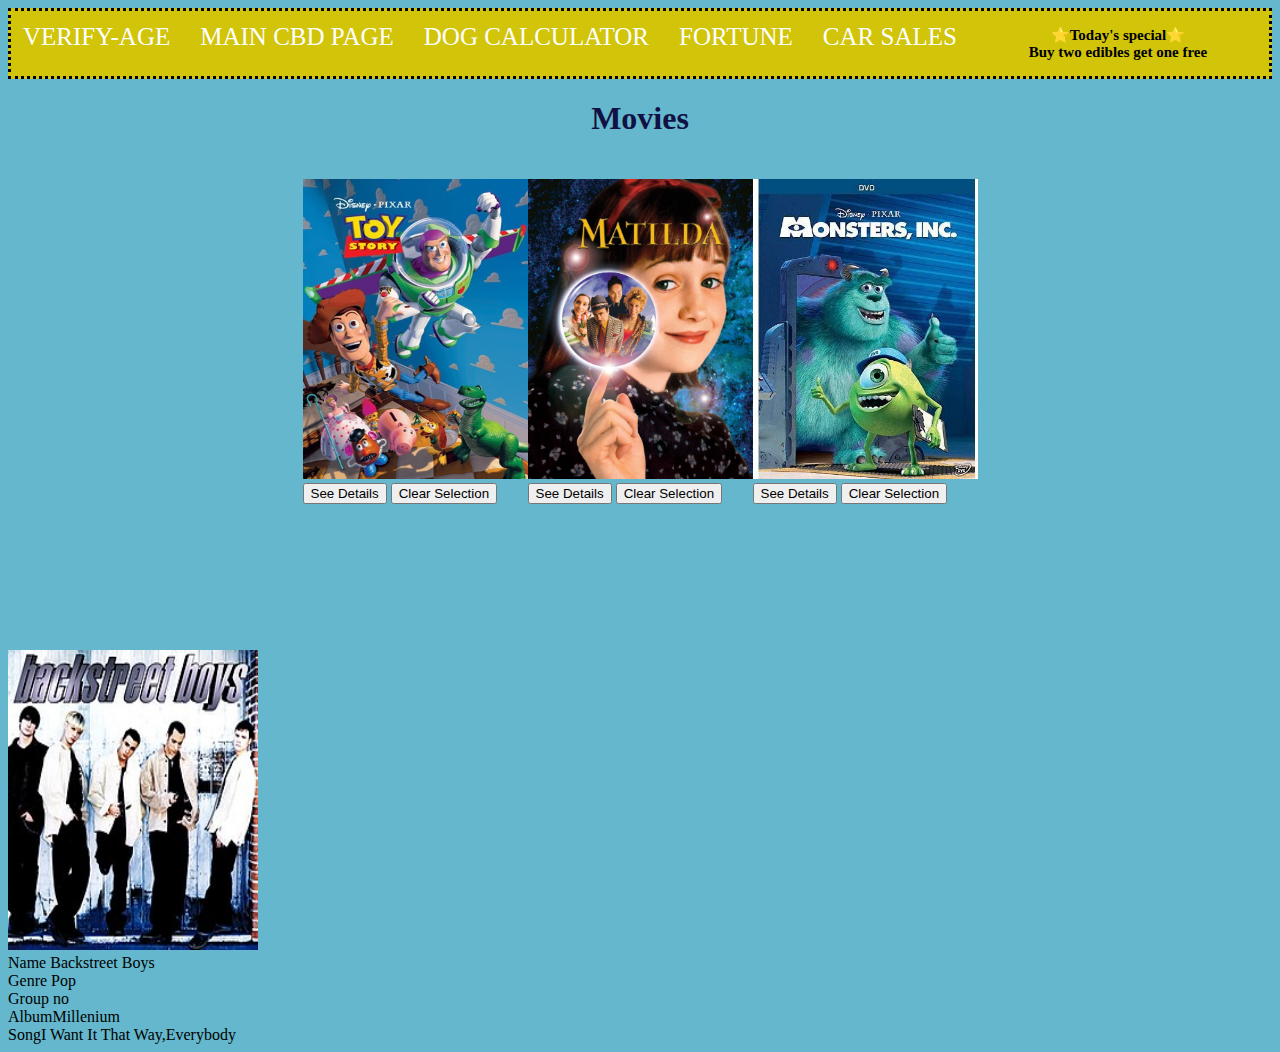
<file: dealership.html>
<!DOCTYPE html>
<html lang="en">

<head>
    <meta charset="UTF-8">
    <meta http-equiv="X-UA-Compatible" content="IE=edge">
    <meta name="viewport" content="width=device-width, initial-scale=1.0">
    <link rel="stylesheet" href="https://cdn.jsdelivr.net/npm/bootstrap@4.6.1/dist/css/bootstrap.min.css"
        integrity="sha384-zCbKRCUGaJDkqS1kPbPd7TveP5iyJE0EjAuZQTgFLD2ylzuqKfdKlfG/eSrtxUkn" crossorigin="anonymous">
    <title>Dealership</title>
    <style>
        header {
            background-color: rgb(7, 147, 182);
        }

        ul {
            list-style-type: none;
            margin: 0;
            padding: 0;
        }

        li {
            float: left;
        }

        a {
            display: block;
        }

        li a {
            color: white;
            text-decoration: none;
            text-transform: uppercase;
            font-weight: 500;
            font-size: 25px;
            padding: 15px;
        }

        li a:hover {
            color: gray;
            text-decoration: none;
            background-color: black;
        }

        div#message1 {
            background-color: rgb(209, 196, 9);
            height: 50%;
            padding: 15px 5px;
            text-align: center;
            font-size: 15px;
            font-weight: 600;
            font-family: cursive;
            border: black dotted 3px;
        }

        div.showme {
            display: block;
        }

        div.hideme {
            display: none;
        }
body {
    background-color: rgb(100, 183, 204);
}
        h1 {
            text-align: center;
            color: rgb(17, 17, 68);
        }
        img {
            width: 90%;
        }

        .row1, .row2 {
            display: flex;
            align-items: center;
            justify-content: center;
            padding-top: 20px;
            padding-bottom: 5%;
        }
    </style>
</head>

<body>
    <header class="navbar">
        <ul>
            <li><a href="index.html">Verify-Age</a></li>
            <li><a href="home.html">Main CBD Page</a></li>
            <li><a href="dog.html">Dog Calculator</a></li>
            <li><a href="fortune.html">Fortune</a></li>
            <li><a href="dealership.html">Car Sales</a></li>
        </ul>
    </header>
    <div id="message1"></div>

    <h1>Movies</h1>
    <div class="container">
        <div class="row1">
            <div class="col-md-4">
                <div id="first">
                    <img src="img/toystory" alt="toystory" style="height: 300px; width: 225px;">
                    <br>
                    <button onclick="display()" id="details">See Details</button>
                    <button onclick="clear()" id="clear">Clear Selection</button>
                    <div id="score"></div>
                </div>
            </div>
            <div class="col-md-4">
                <div id="second">
                    <img src="img/Matilda.jpg" alt="matilda" style="height: 300px; width: 225px;">
                    <br>
                    <button onclick="display2()" id="details2">See Details</button>
                    <button onclick="clear()" id="clear">Clear Selection</button>
                    <div id="score"></div>
                </div>
            </div>
            <div class="col-md-4">
                <div id="third">
                    <img src="img/Monsters inc.jpg" alt="monsters inc" style="height: 300px; width: 225px;">
                    <br>
                    <button onclick="display3()" id="details3">See Details</button>
                    <button onclick="clear()" id="clear">Clear Selection</button>
                    <div id="score"></div>
                </div>
            </div>
        </div>
        <div class="row2">
           
            <div id="movie1"></div>
           
            <div id="movie2"></div>
           
            <div id="movie3"></div>
        </div>
        <div class="row3">
            <img src="img/backstreet-boys.jpg" alt="backstreet-boys" style="height: 300px; width: 250px;">
            <div id="artist"></div>
        </div>
    </div>





    <script src="dealership.js"></script>
</body>

</html>
</file>
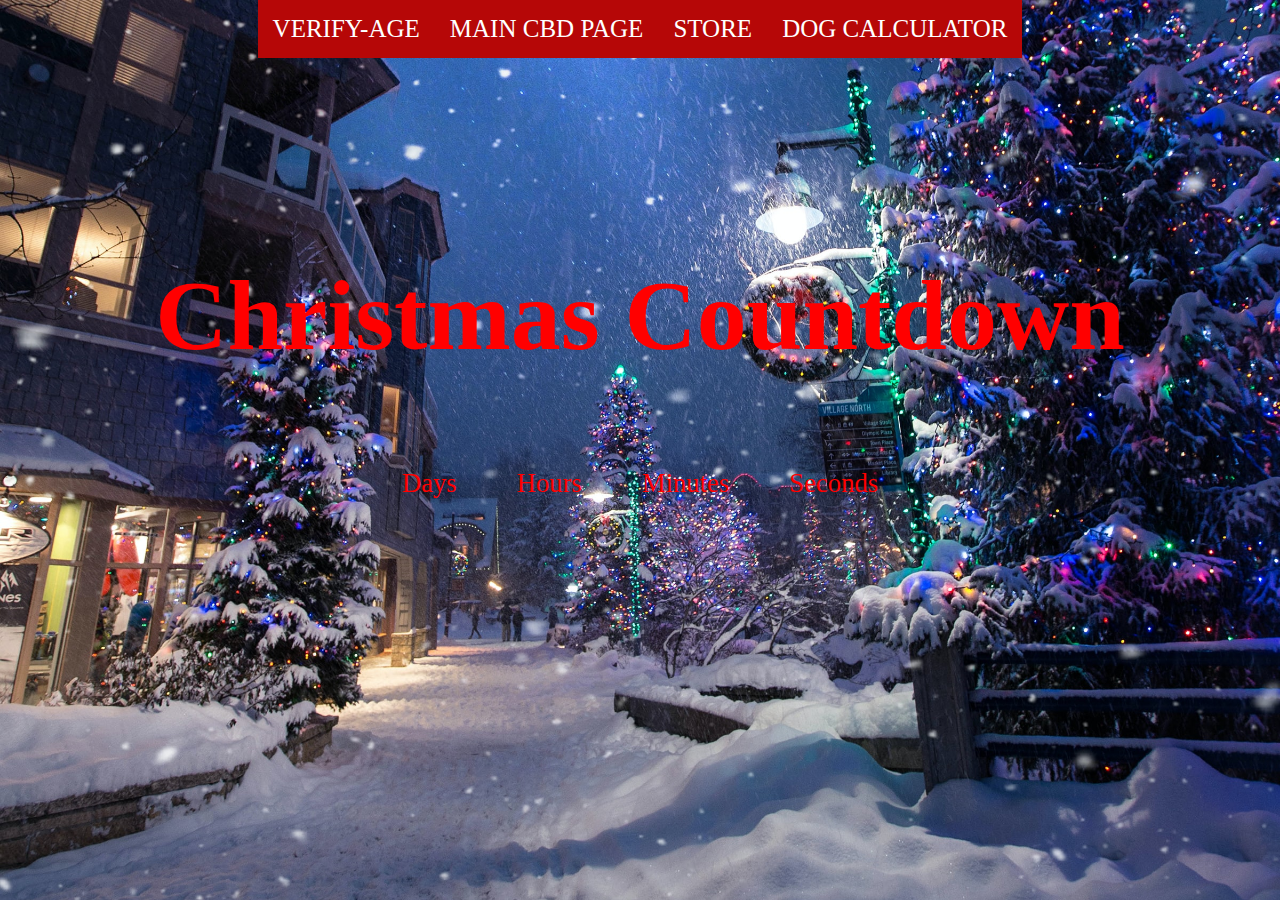
<file: final.html>
<!DOCTYPE html>
<html lang="en">

<head>
    <meta charset="UTF-8">
    <meta http-equiv="X-UA-Compatible" content="IE=edge">
    <meta name="viewport" content="width=device-width, initial-scale=1.0">
    <link rel="stylesheet" type="text/css" href="final.css">
    
    <title>Final Project</title>

    <script>
        const seconds = document.getElementById('seconds');
const minutes = document.getElementById('minutes');
const hours= document.getElementById('hours');
const days = document.getElementById('days');

const container = document.getElementById('container');
const currentYear = new Date ().getFullYear();

const christmasDate = new Date(`December 25 ${currentYear} 00:00:00`);

function updateContainer() {
    const timeNow = new Date();
    const result = christmasDate - timeNow;

    const second = Math.floor (result / 1000) % 60;
    const minute = Math.floor (result / 1000 / 60) % 60;
    const hour = Math.floor (result / 1000 / 60 / 60) % 24;
    const day = Math.floor (result / 1000 / 60 / 60 / 24);
    
    seconds.innerHTML = second;
    minutes.innerHTML = minute;
    hours.innerHTML = hour;
    days.innerHTML = day;
}

setInterval(updateContainer, 1000);

    </script>
</head>

<body>
    <header class="navbar">
        <ul>
            <li><a href="index.html">Verify-Age</a></li>
            <li><a href="home.html">Main CBD Page</a></li>
            <li><a href="store.html">Store</a></li>
            <li><a href="dog.html">Dog Calculator</a></li>
            <!-- <li><a href="fortune.html">Fortune</a></li>
            <li><a href="movies.html">Movies Cards</a></li>
            <li><a href="final.html">Final Project</a></li> -->
        </ul>
    </header>

    <h1>Christmas Countdown</h1>

    <div id="container" class="container">
        <div class="counter">
            <h2 id="days"></h2>
            <small>Days</small>
        </div>
        <div class="counter">
            <h2 id="hours"></h2>
            <small>Hours</small>
        </div>
        <div class="counter">
            <h2 id="minutes"></h2>
            <small>Minutes</small>
        </div>
        <div class="counter">
            <h2 id="seconds"></h2>
            <small>Seconds</small>
        </div>
    </div>


    <div class="snowflakes" aria-hidden="true">
        <div class="snowflake">
            ❅
        </div>
        <div class="snowflake">
            ❅
        </div>
        <div class="snowflake">
            ❆
        </div>
        <div class="snowflake">
            ❄
        </div>
        <div class="snowflake">
            ❅
        </div>
        <div class="snowflake">
            ❆
        </div>
        <div class="snowflake">
            ❄
        </div>
        <div class="snowflake">
            ❅
        </div>
        <div class="snowflake">
            ❆
        </div>
        <div class="snowflake">
            ❄
        </div>
    </div>
</body>

</html>
</file>
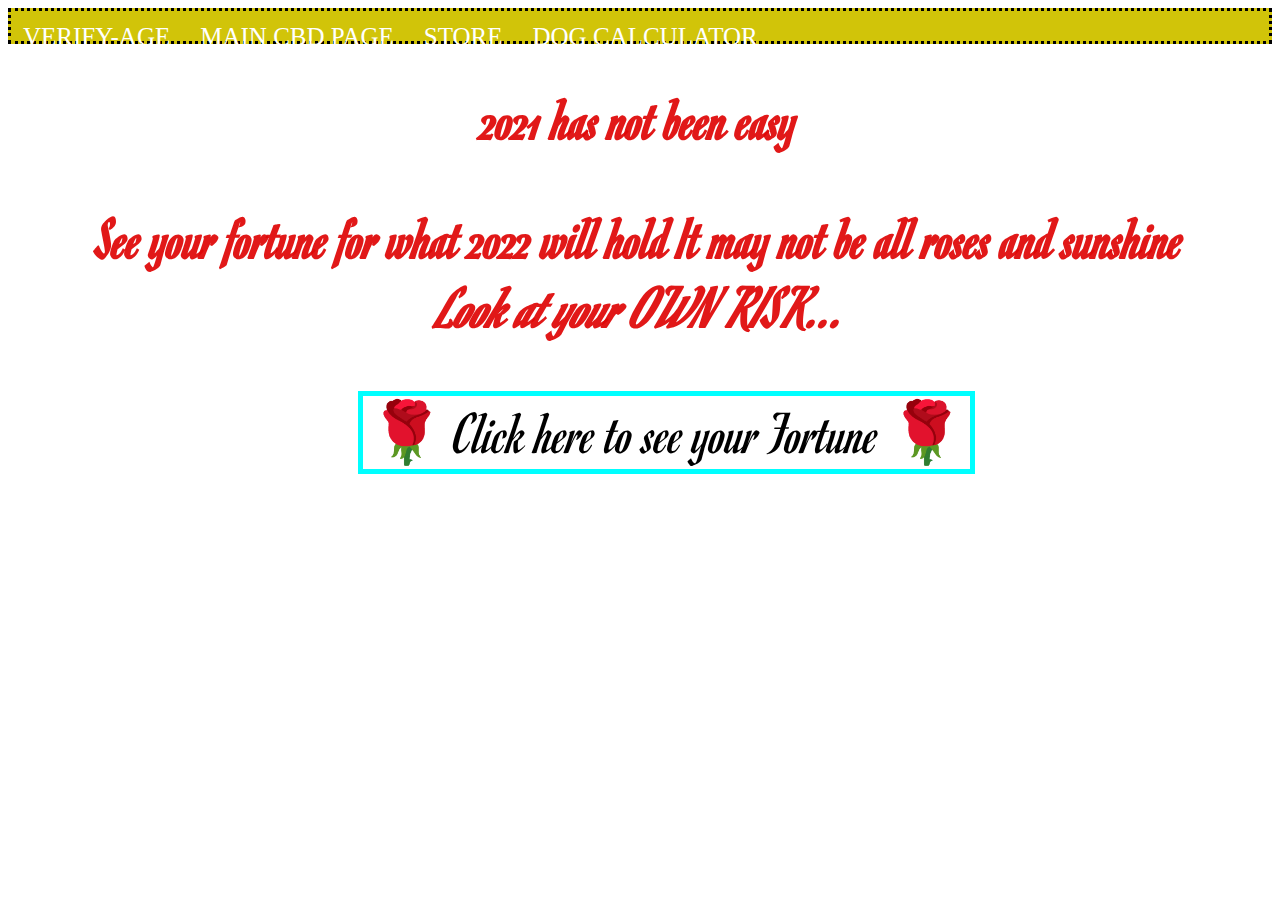
<file: fortune.html>
<!DOCTYPE html>
<html lang="en">

<head>
    <meta charset="UTF-8">
    <meta name="viewport" content="width=device-width, initial-scale=1.0">
    <link rel="preconnect" href="https://fonts.gstatic.com">
    <link rel="preconnect" href="https://fonts.gstatic.com">
    <link href="https://fonts.googleapis.com/css2?family=Butcherman&family=East+Sea+Dokdo&family=Romanesco&display=swap"
        rel="stylesheet">
    <link rel="stylesheet" href="https://cdn.jsdelivr.net/npm/bootstrap@4.6.1/dist/css/bootstrap.min.css"
        integrity="sha384-zCbKRCUGaJDkqS1kPbPd7TveP5iyJE0EjAuZQTgFLD2ylzuqKfdKlfG/eSrtxUkn" crossorigin="anonymous">
    <title>Fortune Teller</title>

    <script>
                //Daily Specials starts here
                var day;
switch (new Date().getDay()) {
    case 0:
      day = "1/2 off all oils";
      break;
    case 1:
      day = "2-for-1 treats";
      break;
    case 2:
       day = "Buy-one-Get-one Free day";
      break;
    case 3:
      day = "Add a gummy";
      break;
    case 4:
      day = "Bring a friend get a extra treat";
      break;
    case 5:
      day = "Buy two edibles get one free";
      break;
    case 6:
      day = "`Brunch and free samples";
  }
document.getElementById("message1").innerHTML=(`⭐Today's  special⭐ </br> ${day}`);
console.log("Today us "+ day);
//Daily Specials ends here

function tellFortune() {
    var myarray = new Array("You will be rich but the end of the month", "You will be have 3 kids", "You will be skinny soon", "You will be married at the age of 35", "Your lucky numbers are 4, 5, 8, 1");
    var random = myarray[Math.floor(Math.random() * myarray.length)];
    //alert(random);
    document.getElementById("btn").innerHTML = random;
}
    </script>
    <style>
        body {
            background-image: url(https://media.giphy.com/media/dw2yCF4MhcNmSMgpfe/giphy.gif);
            background-repeat: no-repeat;
            background-size: cover;
            background-attachment: fixed;
        }

        button {
            font-size: 60px;
            background-color: transparent;
            border: 5px solid aqua;
            color: black;
            margin-left: 350px;
            font-family: 'Romanesco', cursive;
            margin-top: 20px;
            display: flex;
            justify-content: center;
        }

        h2#btn {
            color: black;
            font-size: 40px;
            text-align: center;
            margin-top: 80px;
            font-family: 'Times New Roman', Times, serif;
        }

        h1,
        h2 {
            color: rgba(223, 7, 7, 0.933);
            font-family: 'Romanesco', cursive;
            font-size: 60px;
            text-align: center;

        }

        header {
            background-color: rgb(182, 7, 7);
        }

        ul {
            list-style-type: none;
            margin: 0;
            padding: 0;
        }

        li {
            float: left;
        }

        a {
            display: block;
        }

        li a {
            color: white;
            text-decoration: none;
            text-transform: uppercase;
            font-weight: 500;
            font-size: 25px;
            padding: 15px;
        }

        li a:hover {
            color: gray;
            text-decoration: none;
            background-color: black;
        }

        div#message1 {
            background-color: rgb(209, 196, 9);
            height: 50%;
            padding: 15px 5px;
            text-align: center;
            font-size: 15px;
            font-weight: 600;
            font-family: cursive;
            border: black dotted 3px;
        }

        div.showme {
            display: block;
        }

        div.hideme {
            display: none;
        }
    </style>
</head>

<body>
    <header class="navbar">
        <ul>
            <li><a href="index.html">Verify-Age</a></li>
            <li><a href="home.html">Main CBD Page</a></li>
            <li><a href="store.html">Store</a></li>
            <li><a href="dog.html">Dog Calculator</a></li>
            <!-- <li><a href="fortune.html">Fortune</a></li>
            <li><a href="movies.html">Movies Cards</a></li>
            <li><a href="final.html">Final Project</a></li> -->
        </ul>
    </header>
    <div id="message1"></div>

    <h1>2021 has not been easy</h1>
    <h2> See your fortune for what 2022 will hold It may not be all roses and sunshine <br><i>Look at your OWN
            RISK...</i> </h2>
    <button onclick="tellFortune()">&#127801 Click here to see your Fortune &#127801</button>
    <!-- <button onclick="tellFortune">See your Fortune</button> -->
    <h2 id="btn"></h2>
   
</body>

</html>
</file>
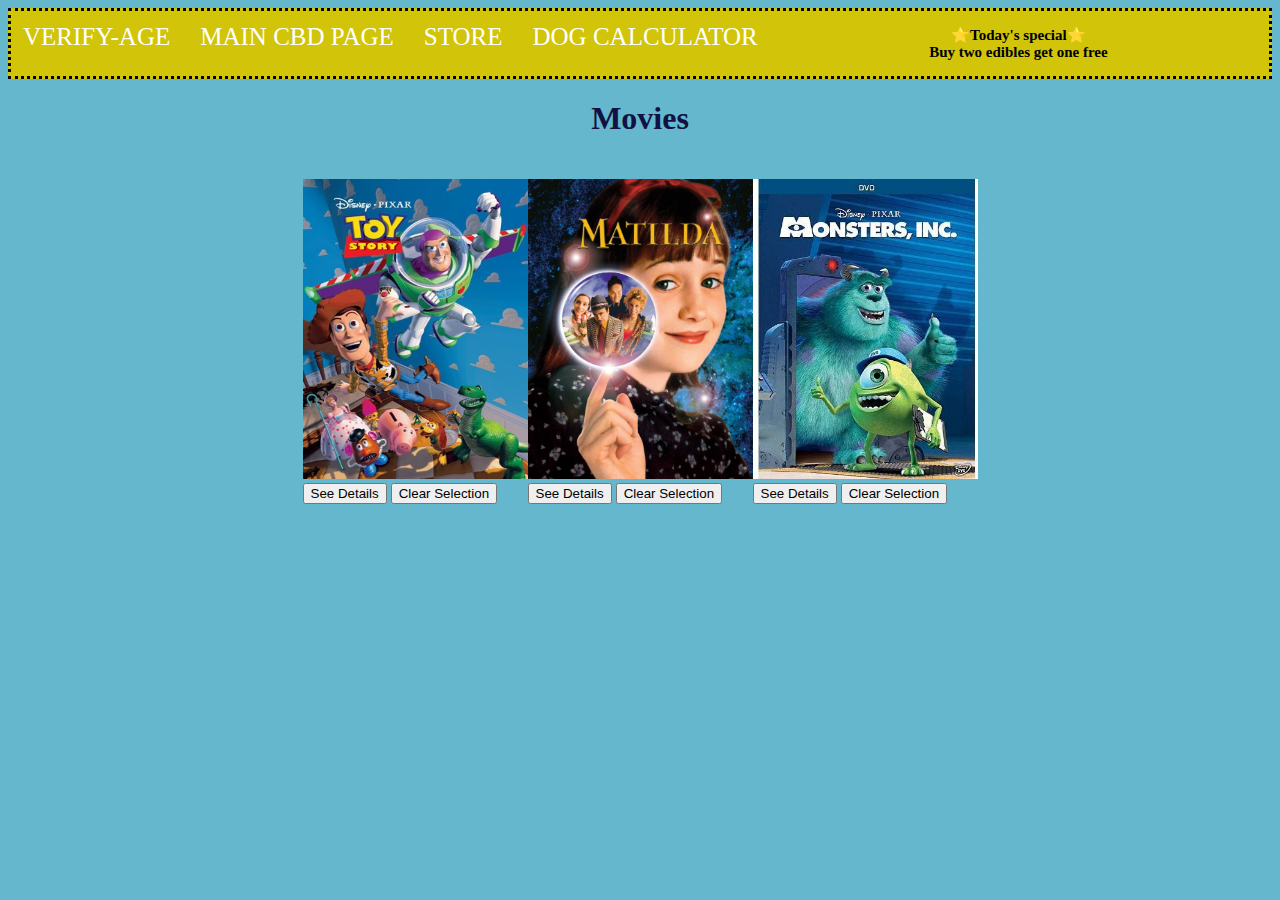
<file: movies.html>
<!DOCTYPE html>
<html lang="en">

<head>
    <meta charset="UTF-8">
    <meta http-equiv="X-UA-Compatible" content="IE=edge">
    <meta name="viewport" content="width=device-width, initial-scale=1.0">
    <link rel="stylesheet" href="https://cdn.jsdelivr.net/npm/bootstrap@4.6.1/dist/css/bootstrap.min.css"
        integrity="sha384-zCbKRCUGaJDkqS1kPbPd7TveP5iyJE0EjAuZQTgFLD2ylzuqKfdKlfG/eSrtxUkn" crossorigin="anonymous">
    <title>Movies</title>
    <style>
        header {
            background-color: rgb(7, 147, 182);
        }

        ul {
            list-style-type: none;
            margin: 0;
            padding: 0;
        }

        li {
            float: left;
        }

        a {
            display: block;
        }

        li a {
            color: white;
            text-decoration: none;
            text-transform: uppercase;
            font-weight: 500;
            font-size: 25px;
            padding: 15px;
        }

        li a:hover {
            color: gray;
            text-decoration: none;
            background-color: black;
        }

        div#message1 {
            background-color: rgb(209, 196, 9);
            height: 50%;
            padding: 15px 5px;
            text-align: center;
            font-size: 15px;
            font-weight: 600;
            font-family: cursive;
            border: black dotted 3px;
        }

        div.showme {
            display: block;
        }

        div.hideme {
            display: none;
        }
body {
    background-color: rgb(100, 183, 204);
}
        h1 {
            text-align: center;
            color: rgb(17, 17, 68);
        }
        img {
            width: 90%;
        }

        .row1, .row2 {
            display: flex;
            align-items: center;
            justify-content: center;
            padding-top: 20px;
            padding-bottom: 5%;
        }
    </style>
</head>

<body>
    <header class="navbar">
        <ul>
            <li><a href="index.html">Verify-Age</a></li>
            <li><a href="home.html">Main CBD Page</a></li>
            <li><a href="store.html">Store</a></li>
            <li><a href="dog.html">Dog Calculator</a></li>
            <!-- <li><a href="fortune.html">Fortune</a></li>
            <li><a href="movies.html">Movies Cards</a></li>
            <li><a href="final.html">Final Project</a></li> -->
        </ul>
    </header>
    <div id="message1"></div>

    <h1>Movies</h1>
    <div class="container">
        <div class="row1">
            <div class="col-md-4">
                <div id="first">
                    <img src="img/toystory" alt="toystory" style="height: 300px; width: 225px;">
                    <br>
                    <button onclick="display()" id="details">See Details</button>
                    <button onclick="clear()" id="clear">Clear Selection</button>
                    <div id="score"></div>
                </div>
            </div>
            <div class="col-md-4">
                <div id="second">
                    <img src="img/Matilda.jpg" alt="matilda" style="height: 300px; width: 225px;">
                    <br>
                    <button onclick="display2()" id="details2">See Details</button>
                    <button onclick="clear()" id="clear">Clear Selection</button>
                    <div id="score"></div>
                </div>
            </div>
            <div class="col-md-4">
                <div id="third">
                    <img src="img/Monsters inc.jpg" alt="monsters inc" style="height: 300px; width: 225px;">
                    <br>
                    <button onclick="display3()" id="details3">See Details</button>
                    <button onclick="clear()" id="clear">Clear Selection</button>
                    <div id="score"></div>
                </div>
            </div>
        </div>
        <div class="row2">
           
            <div id="movie1"></div>
           
            <div id="movie2"></div>
           
            <div id="movie3"></div>
        </div>
        <!-- <div class="row3">
            <img src="img/backstreet-boys.jpg" alt="backstreet-boys" style="height: 300px; width: 250px;">
            <div id="artist"></div>
        </div> -->
    </div>


    <script src="movies.js"></script>
</body>

</html>
</file>
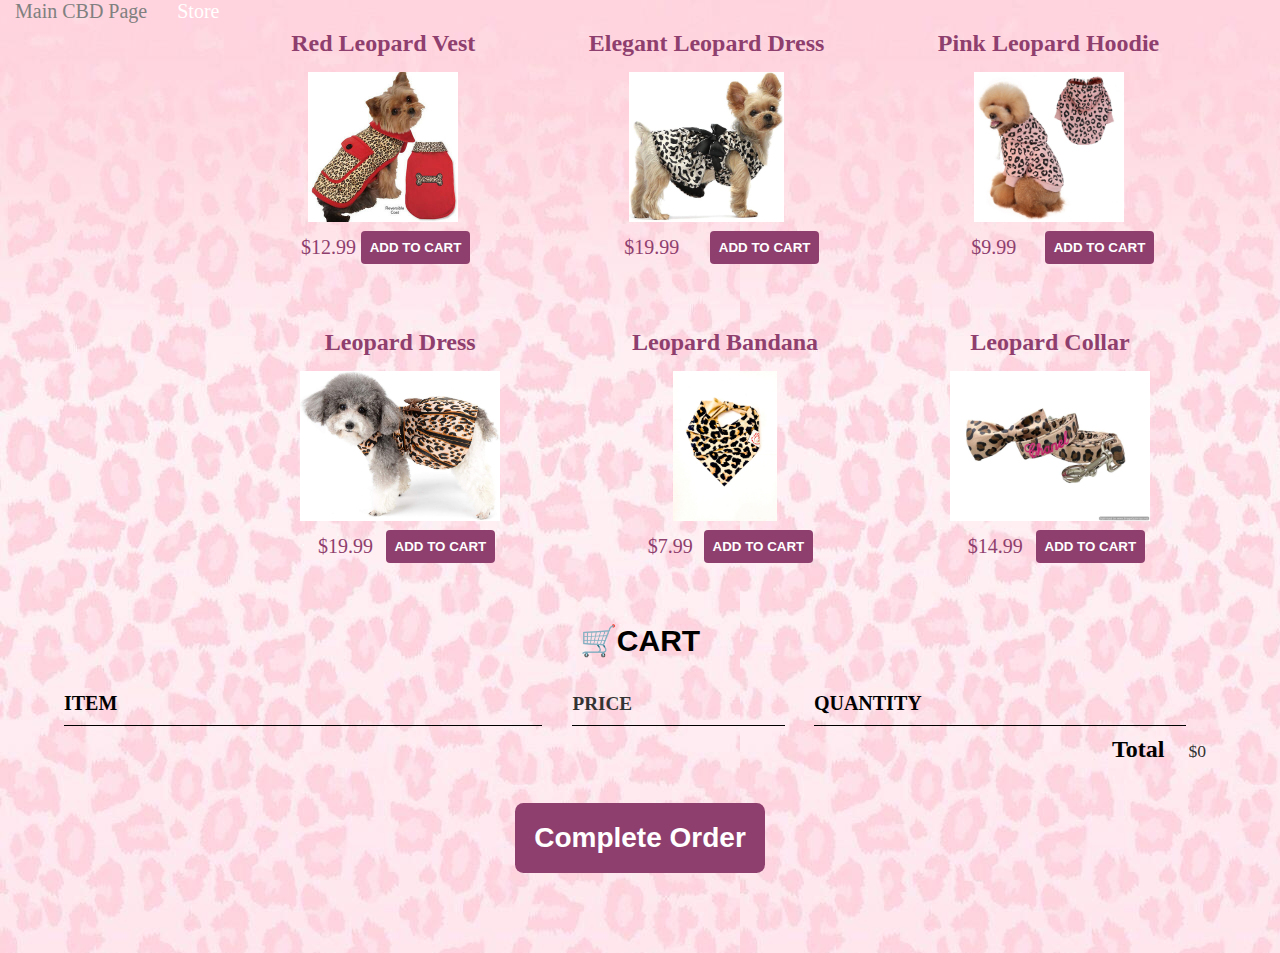
<file: store.html>
<!DOCTYPE html>
<html>
    <head>
        <meta name="description" content="This is the description">
        <link rel="stylesheet" href="store.css" />
        <script src="store.js" async></script>
        <title>CBD Store</title>
    </head>
    <body>
        <nav class="navbar">
            <ul>
                <li><a href="home.html">Main CBD Page</a></li>
                <li><a href="store.html">Store</a></li>  
            </ul>
        </nav>
   
        <section class="container content-section">
            <div class="shop-items">
                <div class="shop-item">
                    <span class="shop-item-title">Red Leopard Vest</span>
                    <img class="shop-item-image" src="img/pet red leopard.jpg">
                    <div class="shop-item-details">
                        <span class="shop-item-price">$12.99</span>
                        <button class="btn btn-primary shop-item-button" type="button">ADD TO CART</button>
                    </div>
                </div>
                <div class="shop-item">
                    <span class="shop-item-title">Elegant Leopard Dress</span>
                    <img class="shop-item-image" src="img/Pet Leopard black.jpg">
                    <div class="shop-item-details">
                        <span class="shop-item-price">$19.99</span>
                        <button class="btn btn-primary shop-item-button"type="button">ADD TO CART</button>
                    </div>
                </div>
                <div class="shop-item">
                    <span class="shop-item-title">Pink Leopard Hoodie</span>
                    <img class="shop-item-image" src="img/Pet Leopard Pink.jpeg">
                    <div class="shop-item-details">
                        <span class="shop-item-price">$9.99</span>
                        <button class="btn btn-primary shop-item-button" type="button">ADD TO CART</button>
                    </div>
                </div>
                <div class="shop-item">
                    <span class="shop-item-title">Leopard Dress</span>
                    <img class="shop-item-image" src="img/Pet Leoprd dress.jpg">
                    <div class="shop-item-details">
                        <span class="shop-item-price">$19.99</span>
                        <button class="btn btn-primary shop-item-button" type="button">ADD TO CART</button>
                    </div>
                </div>
                <div class="shop-item">
                    <span class="shop-item-title">Leopard Bandana</span>
                    <img class="shop-item-image" src="img/Pet Leopard Bandana.jpg">
                    <div class="shop-item-details">
                        <span class="shop-item-price">$7.99</span>
                        <button class="btn btn-primary shop-item-button" type="button">ADD TO CART</button>
                    </div>
                </div>
                <div class="shop-item">
                    <span class="shop-item-title">Leopard Collar</span>
                    <img class="shop-item-image" src="img/Pet Leopard Collar.jpg">
                    <div class="shop-item-details">
                        <span class="shop-item-price">$14.99</span>
                        <button class="btn btn-primary shop-item-button" type="button">ADD TO CART</button>
                    </div>
                </div>
            </div>
        </section>
       
        <section class="container content-section">
            <h2>🛒CART</h2>
            <div class="cart-row">
                <span class="cart-item cart-header cart-column">ITEM</span>
                <span class="cart-price cart-header cart-column">PRICE</span>
                <span class="cart-quantity cart-header cart-column">QUANTITY</span>
            </div>
            <div class="cart-items">
            </div>
            <div class="cart-total">
                <strong class="cart-total-title">Total</strong>
                <span class="cart-total-price">$0</span>
            </div>
            <button class="btn btn-primary btn-purchase" type="button">Complete Order</button>
        </section>
       
       
    </body>
</html>
</file>
<file: final.css>
body {
    background-image: url(img/christmas.jpg);
    background-repeat: no-repeat;
    background-size: cover;
    background-position: center;
    height: 100%;
    color: red;
    font-family: Georgia, 'Times New Roman', Times, serif;
    display: flex;
    flex-direction: column;
    align-items: center;
    justify-content: center;
    text-align: center;
    margin: 0;
}

body::after {
    content: '';
    position: absolute;
    top: 0;
    left: 0;
    width: 100%;
    height: 100%;
}

header {
    background-color: rgb(182, 7, 7);
}

ul {
    list-style-type: none;
    margin: 0;
    padding: 0;
}

li {
    float: left;
}

a {
    display: block;
}

li a {
    color: white;
    text-decoration: none;
    text-transform: uppercase;
    font-weight: 500;
    font-size: 25px;
    padding: 15px;
}

li a:hover {
    color: gray;
    text-decoration: none;
    background-color: black;
}

* {
    box-sizing: border-box;
}

h1 {
    font-size: 100px;
    margin: 200px 0 80px;
}

.container {
    display: flex;
    transform: scale(2);
}

.counter {
    display: flex;
    flex-direction: column;
    align-items: center;
    justify-content: center;
    margin: 15px;
    color: red;
}

.counter h2 {
    margin: 0 0 5px;
}

.snowflake {
    color: white;
    font-size: 3em;
}

@-webkit-keyframes snowflakes-fall {
    0% {
        top: -10%
    }
    100% {
        top: 100%
    }
}
@-webkit-keyframes snowflakes-shake {
    0% {
        -webkit-transform: translateX(0px);
        transform: translateX(0px)
    }
    50% {
        -webkit-transform: translateX(80px);
        transform: translateX(80px)
    }
    100% {
        -webkit-transform: translateX(0px);
        transform: translateX(0px)
    }
}
@keyframes snowflakes-fall {
    0% {
        top: -10%
    }
    100% {
        top: 100%
    }
}
@keyframes snowflakes-shake {
    0% {
        transform: translateX(0px)
    }

    50% {
        transform: translateX(80px)
    }

    100% {
        transform: translateX(0px)
    }
}
.snowflake {
    position: fixed;
    top: -10%;
    z-index: 9999;
    -webkit-user-select: none;
    -moz-user-select: none;
    -ms-user-select: none;
    user-select: none;
    cursor: default;
    -webkit-animation-name: snowflakes-fall, snowflakes-shake;
    -webkit-animation-duration: 8s, 3s;
    -webkit-animation-timing-function: linear, ease-in-out;
    -webkit-animation-iteration-count: infinite, infinite;
    -webkit-animation-play-state: running, running;
    animation-name: snowflakes-fall, snowflakes-shake;
    animation-duration: 8s, 3s;
    animation-timing-function: linear, ease-in-out;
    animation-iteration-count: infinite, infinite;
    animation-play-state: running, running
}
.snowflake:nth-of-type(0) {
    left: 1%;
    -webkit-animation-delay: 0s, 0s;
    animation-delay: 0s, 0s
}
.snowflake:nth-of-type(1) {
    left: 10%;
    -webkit-animation-delay: 1s, 1s;
    animation-delay: 1s, 1s
}
.snowflake:nth-of-type(2) {
    left: 20%;
    -webkit-animation-delay: 6s, .5s;
    animation-delay: 6s, .5s
}
.snowflake:nth-of-type(3) {
    left: 30%;
    -webkit-animation-delay: 4s, 2s;
    animation-delay: 4s, 2s
}
.snowflake:nth-of-type(4) {
    left: 40%;
    -webkit-animation-delay: 2s, 2s;
    animation-delay: 2s, 2s
}
.snowflake:nth-of-type(5) {
    left: 50%;
    -webkit-animation-delay: 8s, 3s;
    animation-delay: 8s, 3s
}
.snowflake:nth-of-type(6) {
    left: 60%;
    -webkit-animation-delay: 6s, 2s;
    animation-delay: 6s, 2s
}
.snowflake:nth-of-type(7) {
    left: 70%;
    -webkit-animation-delay: 2.5s, 1s;
    animation-delay: 2.5s, 1s
}
.snowflake:nth-of-type(8) {
    left: 80%;
    -webkit-animation-delay: 1s, 0s;
    animation-delay: 1s, 0s
}
.snowflake:nth-of-type(9) {
    left: 90%;
    -webkit-animation-delay: 3s, 1.5s;
    animation-delay: 3s, 1.5s
}
</file>
<file: store.css>
body {
    margin: 0;
    padding: 0;
    min-height: 100%;
    background-image: url(img/leopard\ back.jpg);
    box-sizing: border-box;
    font-family: cursive;
    color: hotpink;
}
/*Nav bar stars here*/
.navbar{
    background-color: rgb(28, 110, 28);
}
ul {
    list-style-type: none;
    margin: 0;
    padding: 0;
    background-color: rgb(199, 108, 153);
}
li {
    float: left;
  }
li a {
    color: white;
    text-decoration: none;
    font-weight: 500;
    font-size: 20px;
    padding: 15px;
}
li a:hover {
    color: gray;
    text-decoration: none;
} */
/*Nav bar ends here*/

.content-section {
    margin: 3em;
}

.container {
    max-width: 90%;
    margin: 0 auto;
    padding: 0 1.5em;
    text-align: center;
}

.btn {
    text-align: center;
    vertical-align: middle;
    padding: .67em .67em;
    cursor: pointer;
}

.btn-primary {
    color: rgb(255, 255, 255);
    background-color: #8f3f6e;
    border: none;
    border-radius: .3em;
    font-weight: bold;
}

.btn-primary:hover {
    background-color: rgb(15, 13, 14);
}

.shop-item {
    margin: 30px;
}

.shop-item-title {
    display: block;
    width: 100%;
    text-align: center;
    font-weight: bold;
    font-size: 1.5em;
    color: #8f3f6e;
    margin-bottom: 15px;
}

.shop-item-image {
    height: 150px;
}

.shop-item-details {
    display: flex;
    align-items: center;
    padding: 5px;
}

.shop-item-price {
    flex-grow: 1;
    color: #8f3f6e;
    font-size: 20px;
}

.shop-items {
    display: flex;
    flex-wrap: wrap;
    justify-content: space-around;
}
h2 {
    color: black;
    font-size: 30px;
    font-family: Verdana, Geneva, Tahoma, sans-serif;
}
.cart-header {
    font-weight: bold;
    font-size: 1.25em;
    color: black;
}

.cart-column {
    display: flex;
    align-items: center;
    border-bottom: 1px solid black;
    margin-right: 1.5em;
    padding-bottom: 10px;
    margin-top: 10px;
}

.cart-row {
    display: flex;
}

.cart-item {
    width: 45%;
}

.cart-price {
    width: 20%;
    font-size: 1.2em;
    color: #333;
}

.cart-quantity {
    width: 35%;
}

.cart-item-title {
    color: #333;
    margin-left: .5em;
    font-size: 1.2em;
}

.cart-item-image {
    width: 75px;
    height: auto;
    border-radius: 10px;
}

.btn-danger {
    color: white;
    background-color: #990e04;
    border: none;
    border-radius: .3em;
    font-weight: bold;
}

.btn-danger:hover {
    background-color: #516d7a;
}

.cart-quantity-input {
    height: 34px;
    width: 50px;
    border-radius: 5px;
    border: 1px solid #56CCF2;
    background-color: #eee;
    color: #333;
    padding: 0;
    text-align: center;
    font-size: 1.2em;
    margin-right: 25px;
}

.cart-row:last-child {
    border-bottom: 1px solid black;
}

.cart-row:last-child .cart-column {
    border: none;
}

.cart-total {
    text-align: end;
    margin-top: 10px;
    margin-right: 10px;
}

.cart-total-title {
    font-weight: bold;
    font-size: 1.5em;
    color: black;
    margin-right: 20px;
}

.cart-total-price {
    color: #333;
    font-size: 1.1em;
}

.btn-purchase {
    display: block;
    margin: 40px auto 80px auto;
    font-size: 1.75em;
}
</file>
